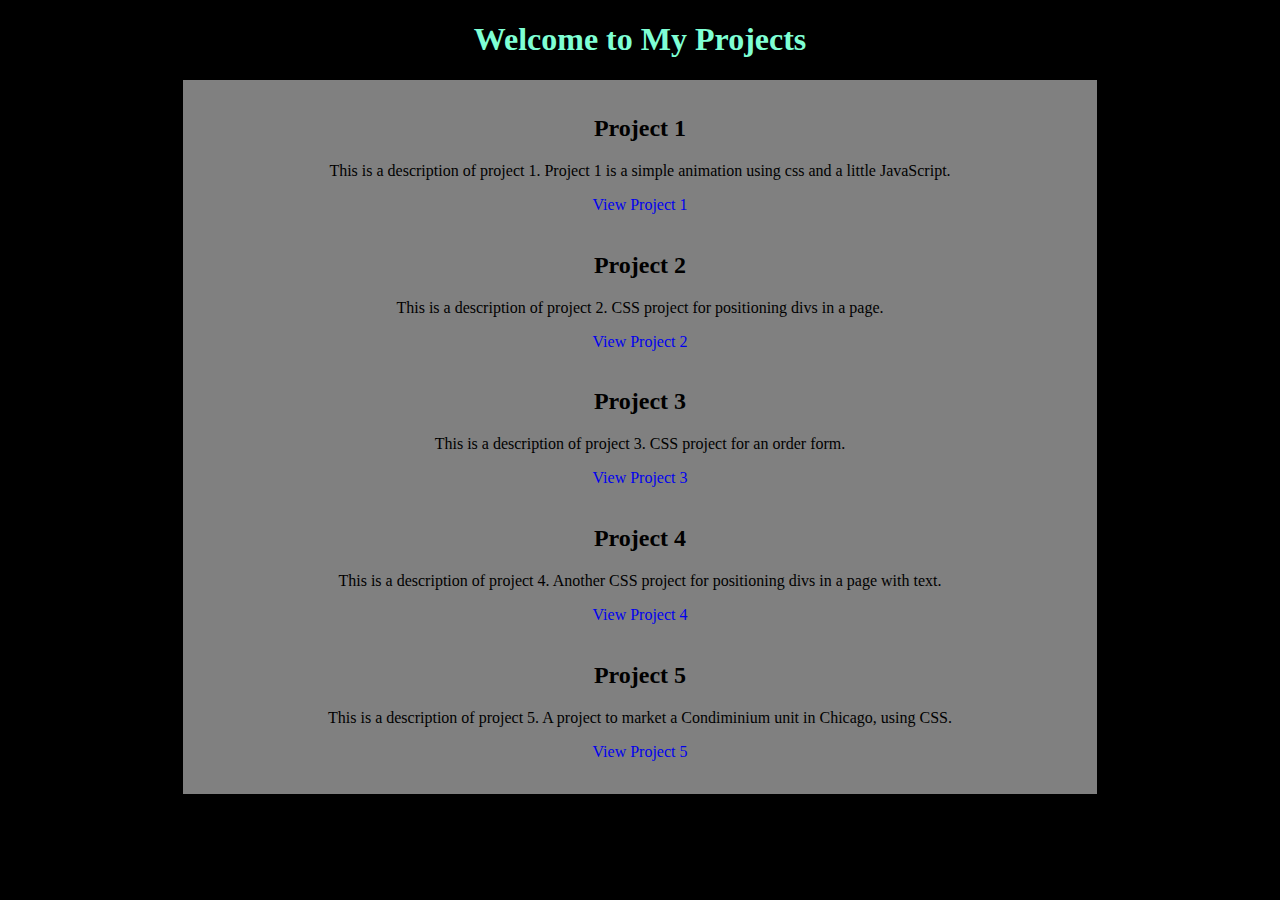
<file: index.html>
<!DOCTYPE html>
<html>
<head>
	<meta charset="UTF-8">
	<title>My Projects</title>
    <style>
        * {
            background-color: black;
        }
        h1 {
            text-align: center;
            color: aquamarine;
            background: transparent;
            position: sticky;
            top: 0;
            z-index: 999;
        }
        .projects {
            width: 70%;
            margin: 0 auto;
            background: rgba(255,255,255,0.5);
            padding: 15px;
            overflow-y: scroll;
            max-height: 80vh;
        }
        
        main , h2 , p , a {
            background: transparent;
        }

        .projects , a {
            text-align: center;
        }

        a {
            text-decoration: none;
        }


        ::-webkit-scrollbar {
            width: 8px;
        }

        ::-webkit-scrollbar-thumb {
            background-color: rgba(0, 0, 0, 0.2);
            border-radius: 8px;
        }

        ::-webkit-scrollbar-track {
            background-color: rgba(0, 0, 0, 0.05);
            border-radius: 8px;
        }
    </style>
</head>
<body>
	<header>
		<h1>Welcome to My Projects</h1>
	</header>
    <div class="projects">
	<main>
		<h2>Project 1</h2>
		<p>This is a description of project 1. Project 1 is a simple animation using css and a little JavaScript.</p>
		<a href="../myWeb/animationCSS/index.html">View Project 1</a>
		<br><br>
		
		<h2>Project 2</h2>
		<p>This is a description of project 2. CSS project for positioning divs in a page.</p>
		<a href="../myWeb/CSS 05/index.html">View Project 2</a>
		<br><br>
		
		<h2>Project 3</h2>
		<p>This is a description of project 3. CSS project for an order form.</p>
		<a href="../myWeb/CSS 06/index.html">View Project 3</a>
		<br><br>

        <h2>Project 4</h2>
		<p>This is a description of project 4. Another CSS project for positioning divs in a page with text.</p>
		<a href="../myWeb/CSS 07/index.html">View Project 4</a>
		<br><br>

        <h2>Project 5</h2>
		<p>This is a description of project 5. A project to market a Condiminium unit in Chicago, using CSS.</p>
		<a href="../myWeb/CSS Final/index.html">View Project 5</a>
		<br><br>
	</main>
    </div>
</body>
</html>
</file>
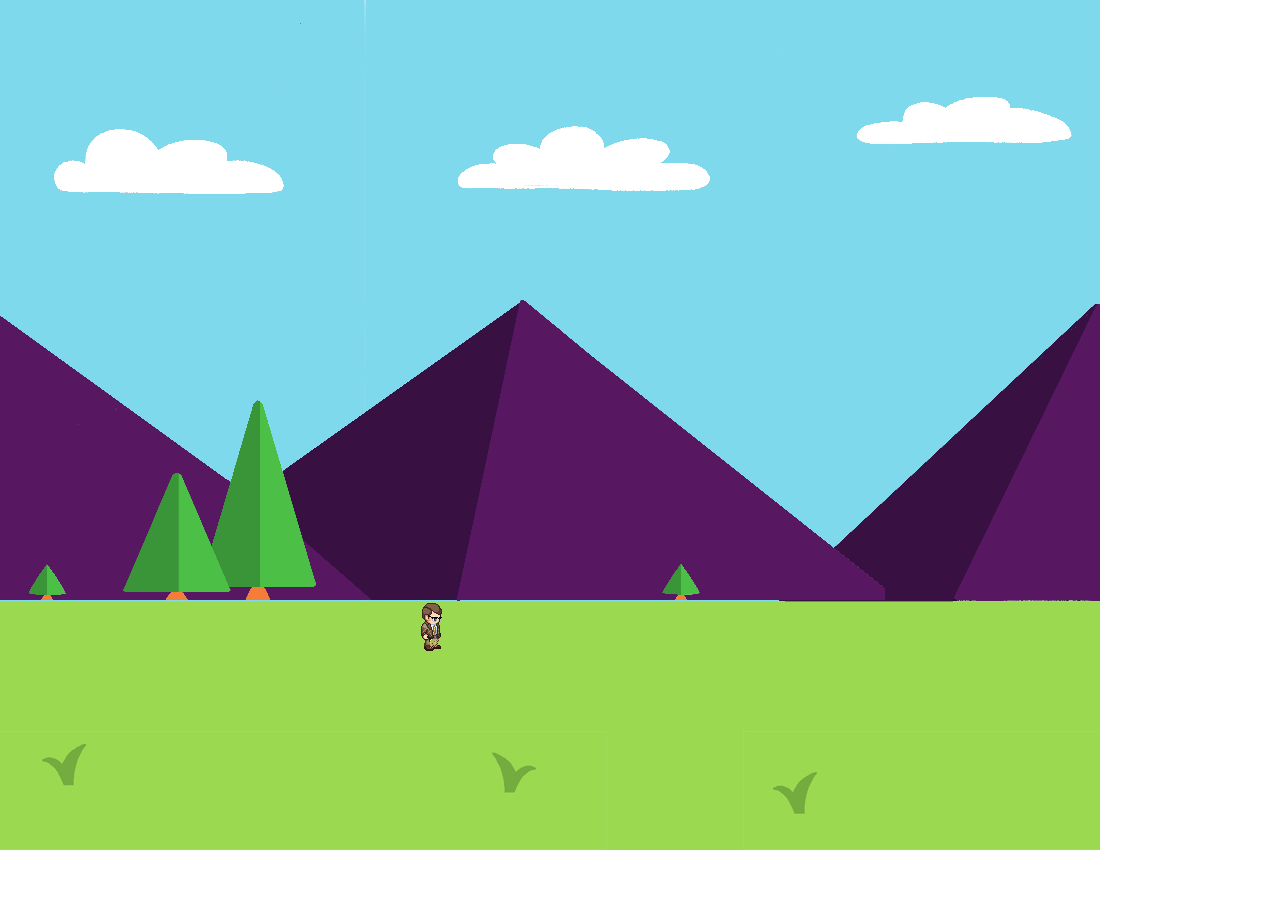
<file: animationCSS/index.html>
<!DOCTYPE html>
<html lang="en">
<head>
    <meta charset="UTF-8">
    <meta http-equiv="X-UA-Compatible" content="IE=edge">
    <meta name="viewport" content="width=device-width, initial-scale=1.0">
    <title>Animation</title>
    <style>
        body{
            background-image: url(scrollingBG.gif);
            background-repeat: no-repeat;
            background-size: auto;
        }
        div{
            position: absolute;
            left: 400px;
            top: 600px;
            width: 64px;
            height: 56px;
            background-image: url(walk-cycle.png);
            animation: moveX .9s steps(9) infinite;
        }
        @keyframes moveX{
            from{background-position-x: 0px;}
            to{background-position-x: -576px;}
        }
    </style>
</head>
<body>
    <div></div>
    <audio id="audio" src="steps.mp3" loop></audio>
    <script>
        let sound = document.getElementById("audio");
        sound.play();
    </script>    
</body>
</html>
</file>
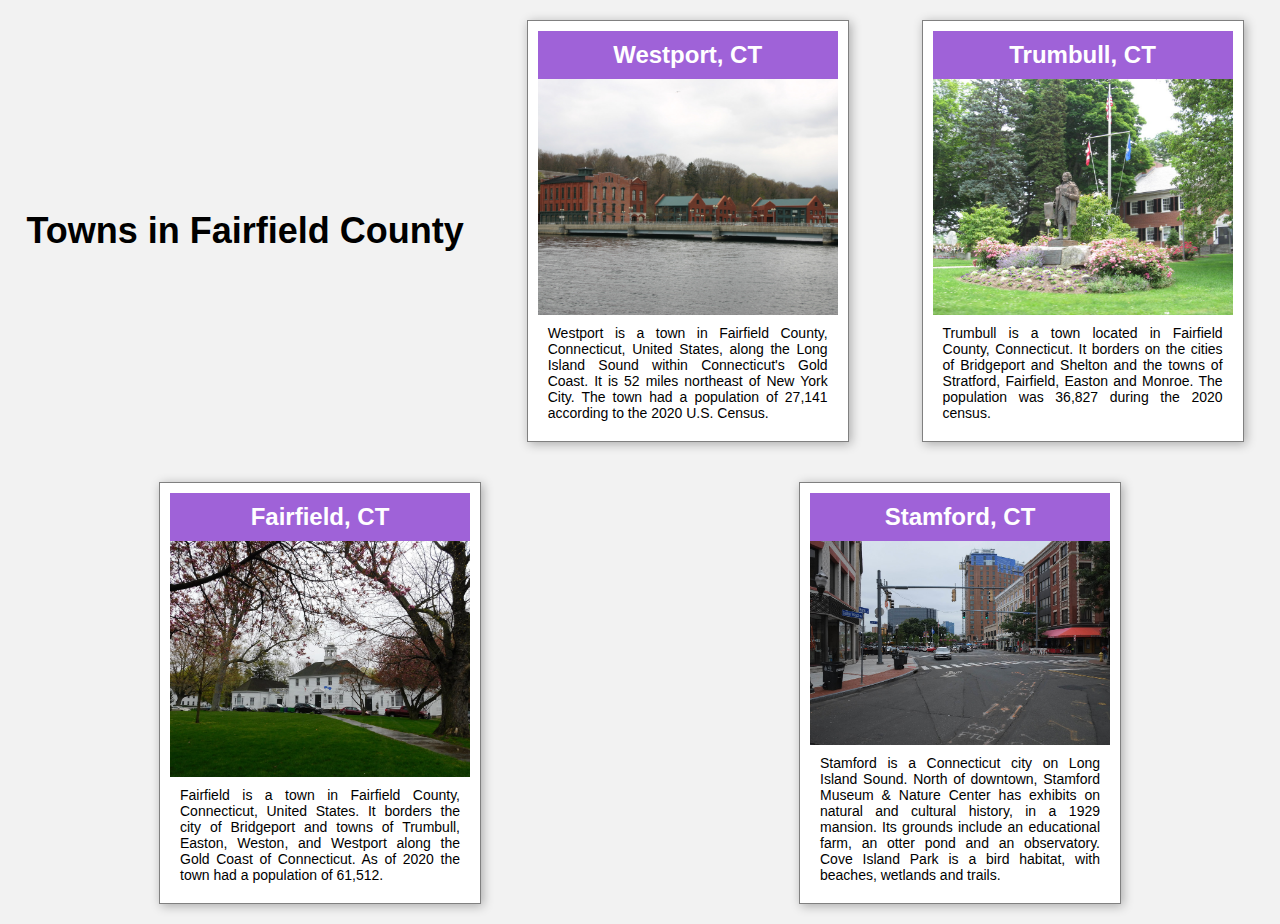
<file: CSS 05/index.html>
<!DOCTYPE html>
<html lang="en">
<head>
    <meta charset="UTF-8">
    <meta http-equiv="X-UA-Compatible" content="IE=edge">
    <meta name="viewport" content="width=device-width, initial-scale=1.0">
    <title>Towns</title>
    <link rel="stylesheet" href="style.css">
</head>

<body>
    <h1>Towns in Fairfield County</h1>
    <div id="Westport">
        <h2>Westport, CT</h2>
        <img src="bridge.jpeg" />
        <p>Westport is a town in Fairfield County, Connecticut, United States, along the Long Island Sound within Connecticut's Gold Coast. It is 52 miles northeast of New York City. The town had a population of 27,141 according to the 2020 U.S. Census.</p>
    </div>
    <div id="Trumbull">
        <h2>Trumbull, CT</h2>
        <img src="trumbull.jpeg" />
        <p>Trumbull is a town located in Fairfield County, Connecticut. It borders on the cities of Bridgeport and Shelton and the towns of Stratford, Fairfield, Easton and Monroe. The population was 36,827 during the 2020 census.</p>    
    </div>
    <div id="Fairfield">
        <h2>Fairfield, CT</h2>
        <img src="fairfield.jpeg" />
        <p>Fairfield is a town in Fairfield County, Connecticut, United States. It borders the city of Bridgeport and towns of Trumbull, Easton, Weston, and Westport along the Gold Coast of Connecticut. As of 2020 the town had a population of 61,512.</p>
    </div>
    <div id="Stamford">
        <h2>Stamford, CT</h2>
        <img src="stamford.jpeg" />
        <p>Stamford is a Connecticut city on Long Island Sound. North of downtown, Stamford Museum & Nature Center has exhibits on natural and cultural history, in a 1929 mansion. Its grounds include an educational farm, an otter pond and an observatory. Cove Island Park is a bird habitat, with beaches, wetlands and trails. </p>
    </div>
</body>
</html>
</file>
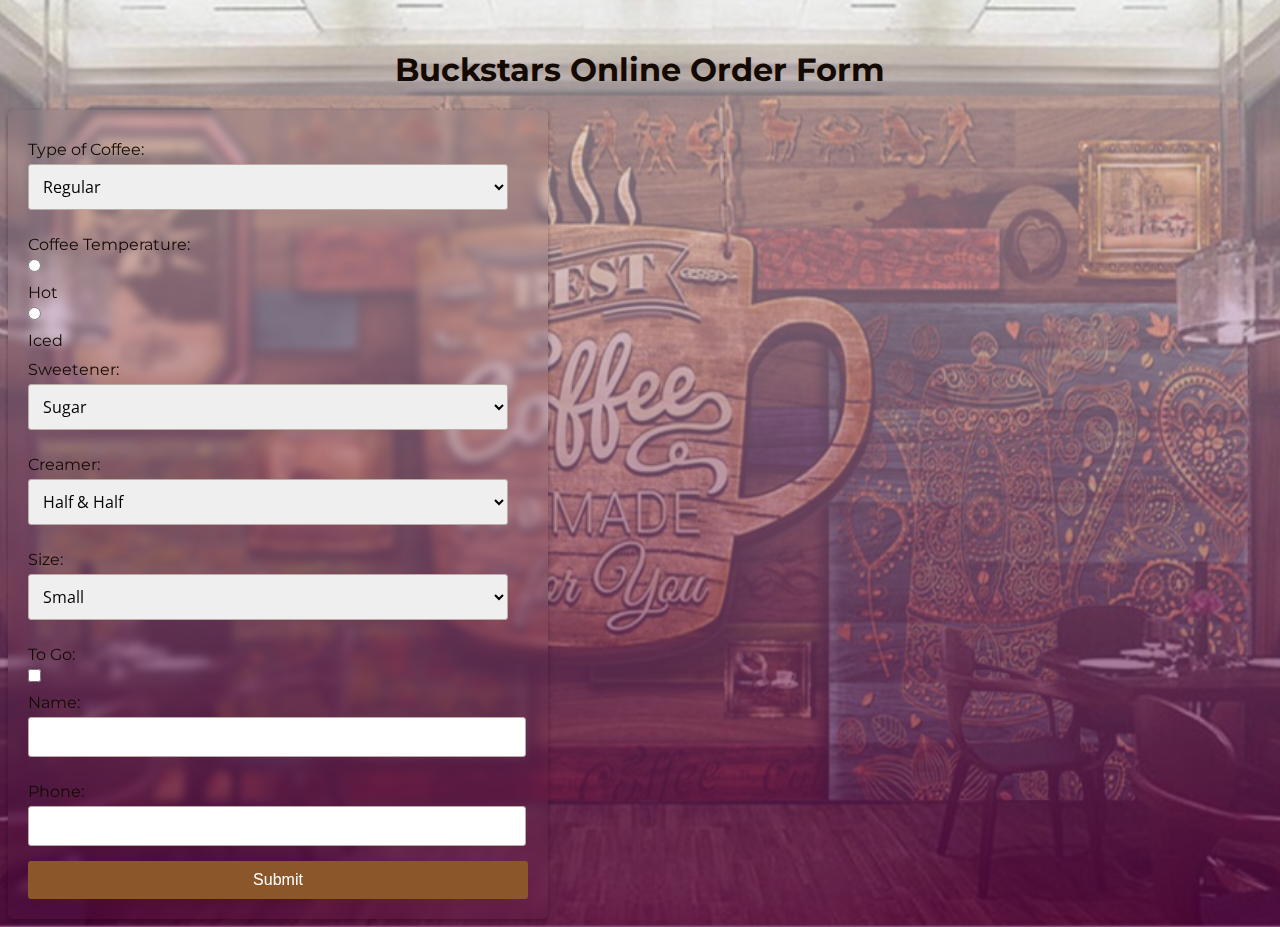
<file: CSS 06/index.html>
<!DOCTYPE html>
<html lang="en">
<head>
    <meta charset="UTF-8">
    <meta http-equiv="X-UA-Compatible" content="IE=edge">
    <meta name="viewport" content="width=device-width, initial-scale=1.0">
	<title>Buckstars Online Order Form</title>
	<link rel="stylesheet" type="text/css" href="style.css">
    <link rel="preconnect" href="https://fonts.googleapis.com">
    <link rel="preconnect" href="https://fonts.gstatic.com" crossorigin>
    <link href="https://fonts.googleapis.com/css2?family=Imperial+Script&family=Montserrat&display=swap" rel="stylesheet">
    <link rel="preconnect" href="https://fonts.googleapis.com">
    <link rel="preconnect" href="https://fonts.gstatic.com" crossorigin>
    <link href="https://fonts.googleapis.com/css2?family=Open+Sans&display=swap" rel="stylesheet">
</head>
<body>
	<h1>Buckstars Online Order Form</h1>
	<form action="#" method="post">
		<label for="coffee-type">Type of Coffee:</label>
		<select id="coffee-type" name="coffee-type">
			<option value="regular">Regular</option>
			<option value="decaf">Decaf</option>
			<option value="50/50">50/50</option>
		</select>

		<label for="coffee-temp">Coffee Temperature:</label>
		<input type="radio" id="hot" name="coffee-temp" value="hot">
		<label for="hot">Hot</label>
		<input type="radio" id="iced" name="coffee-temp" value="iced">
		<label for="iced">Iced</label>

		<label for="sweetener">Sweetener:</label>
		<select id="sweetener" name="sweetener">
			<option value="sugar">Sugar</option>
			<option value="splenda">Splenda</option>
			<option value="equal">Equal</option>
			<option value="sweet-n-low">Sweet n' Low</option>
			<option value="stevia">Stevia</option>
            <option value="none">None</option>
		</select>

		<label for="creamer">Creamer:</label>
		<select id="creamer" name="creamer">
			<option value="half-n-half">Half &amp; Half</option>
			<option value="whole-milk">Whole Milk</option>
			<option value="skim-milk">Skim Milk</option>
			<option value="almond-milk">Almond Milk</option>
			<option value="oat-milk">Oat Milk</option>
            <option value="black">Black</option>
		</select>

		<label for="size">Size:</label>
		<select id="size" name="size">
			<option value="small">Small</option>
			<option value="medium">Medium</option>
			<option value="large">Large</option>
		</select>

		<label for="to-go">To Go:</label>
		<input type="checkbox" id="to-go" name="to-go" value="true">

		<label for="name">Name:</label>
		<input type="text" id="name" name="name">

		<label for="phone">Phone:</label>
		<input type="tel" id="phone" name="phone">

		<input type="submit" value="Submit">
	</form>
</body>
</html>
</file>
<file: CSS 05/style.css>
body {
  display: flex;
  flex-wrap: wrap;
  justify-content: space-around;
  align-items: center;
  margin: 0;
  padding: 0;
  font-family: Arial, sans-serif;
  background-color: #f2f2f2;
}

header {
  display: flex;
  justify-content: center;
  align-items: center;
  width: 100%;
  height: 80px;
  background-color: #2d4f6d;
  color: #fff;
}

div {
  width: 300px;
  height: 400px;
  margin: 20px;
  padding: 10px;
  border: 1px solid gray;
  box-shadow: 2px 2px 10px rgba(0,0,0,0.3);
  display: flex;
  flex-direction: column;
  justify-content: space-between;
  background-color: #fff;
}

img {
  width: 100%;
  height: 250px;
  object-fit: cover;
}

h1 {
  margin: 0;
  padding: 10px;
  font-size: 36px;
  text-align: center;
}

h2 {
  margin: 0;
  padding: 10px;
  font-size: 24px;
  text-align: center;
  background-color: #9f62d8;
  color: #fff;
}

p {
  margin: 10px;
  font-size: 14px;
  text-align: justify;
}
</file>
<file: CSS 06/style.css>
body {
    font-family: 'Montserrat', sans-serif;
    background-image: linear-gradient(to bottom, rgba(245, 246, 252, 0.52), rgba(92, 4, 70, 0.73)), url('css06coffee.jpg');
    background-size: cover;
    background-repeat: no-repeat;
    background-position: center center;
    color: #140a01;
   
  }
  
  h1 {
    text-align: center;
    margin-top: 50px;
  }
  
  form {
    width: 500px;
    margin: 0 0;
    background-color: transparent;
    backdrop-filter: blur(5px);
    padding: 20px;
    border-radius: 5px;
    box-shadow: 0 2px 5px rgba(0, 0, 0, 0.3);
  }
  
  label {
    display: block;
    margin-top: 10px;
  }
  
  select, input[type="text"], input[type="tel"] {
    width: 96%;
    padding: 10px;
    margin-top: 5px;
    margin-bottom: 15px;
    border-radius: 3px;
    border: 1px solid #bcaaa4;
    font-family: 'Open Sans', sans-serif;
    font-size: 16px;
  }
  
  input[type="radio"], input[type="checkbox"] {
    margin: 0 5px 0 0;
    vertical-align: middle;
  }
  
  input[type="submit"] {
    width: 100%;
    background-color: #8b572a;
    color: #fff;
    padding: 10px 20px;
    border: none;
    border-radius: 3px;
    font-size: 16px;
    cursor: pointer;
  }
  
  input[type="submit"]:hover {
    background-color: #bcaaa4;
  }

  input[type="text"], input[type="tel"] {
    padding: 8px;
  }
</file>
